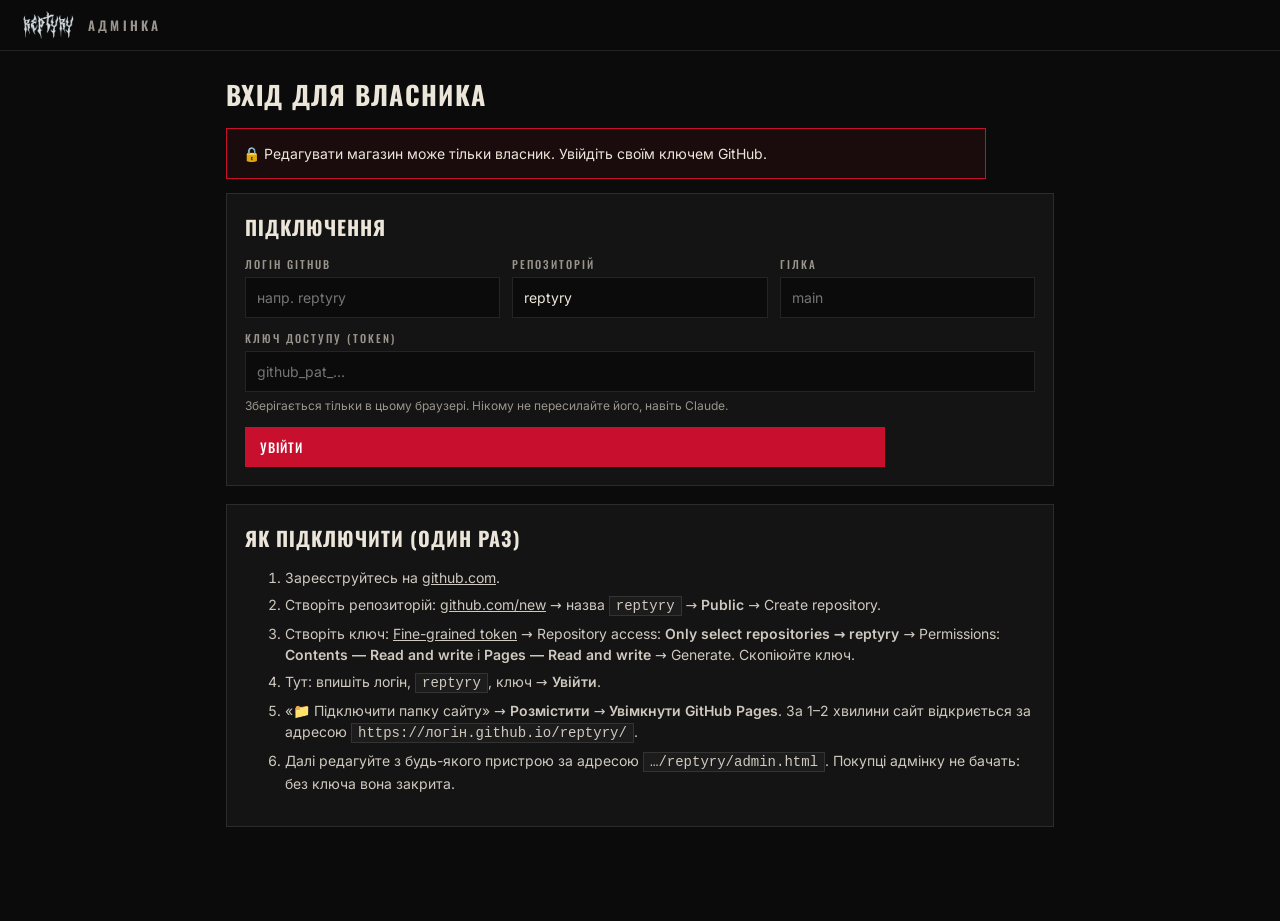
<file: admin.html>
<!DOCTYPE html>
<html lang="uk">
<head>
  <meta charset="UTF-8">
  <meta name="viewport" content="width=device-width, initial-scale=1">
  <meta name="robots" content="noindex, nofollow">
  <title>REPTYRY — адмінка</title>
  <link rel="icon" href="assets/img/logo.png">
  <link rel="stylesheet" href="assets/fonts/fonts.css">
  <link rel="stylesheet" href="admin.css">
</head>
<body>
  <header class="top">
    <div class="top__brand"><img src="assets/img/logo.png" alt="REPTYRY"><span>адмінка</span></div>
    <div class="top__status" id="status" role="status" aria-live="polite"></div>
    <div class="top__actions">
      <button class="b" id="btnFolder" type="button" title="Chrome / Edge: зберігати data.js і фото прямо в папку сайту">📁 Підключити папку сайту</button>
      <a class="b" id="btnPreview" href="index.html?draft" target="_blank" rel="noopener">👁 Переглянути сайт</a>
      <button class="b b--red" id="btnSave" type="button">💾 Зберегти data.js</button>
    </div>
  </header>

  <div class="layout">
    <nav class="tabs" id="tabs" aria-label="Розділи">
      <button data-tab="products" class="is-on">Товари</button>
      <button data-tab="prices">Ціни і знижки</button>
      <button data-tab="groups">Групи</button>
      <button data-tab="sizes">Розмірні сітки</button>
      <button data-tab="delivery">Доставка і оплата</button>
      <button data-tab="texts">Контакти і тексти</button>
      <button data-tab="company">Реквізити</button>
      <button data-tab="online">Сайт в інтернеті</button>
      <button data-tab="help">Як це працює</button>
    </nav>
    <main class="main" id="main"></main>
  </div>

  <div class="toast" id="toast" role="status" aria-live="polite"></div>

  <!-- поточні дані сайту -->
  <script src="data.js"></script>
  <script src="admin.js"></script>
</body>
</html>
</file>
<file: assets/fonts/fonts.css>
/* Self-hosted Google Fonts (SIL Open Font License): no third-party requests */
/* cyrillic */
@font-face {
  font-family: 'Inter';
  font-style: normal;
  font-weight: 400;
  font-display: swap;
  src: url(inter-400-cyrillic.woff2) format('woff2');
  unicode-range: U+0301, U+0400-045F, U+0490-0491, U+04B0-04B1, U+2116;
}
/* latin */
@font-face {
  font-family: 'Inter';
  font-style: normal;
  font-weight: 400;
  font-display: swap;
  src: url(inter-400-latin.woff2) format('woff2');
  unicode-range: U+0000-00FF, U+0131, U+0152-0153, U+02BB-02BC, U+02C6, U+02DA, U+02DC, U+0304, U+0308, U+0329, U+2000-206F, U+20AC, U+2122, U+2191, U+2193, U+2212, U+2215, U+FEFF, U+FFFD;
}
/* cyrillic */
@font-face {
  font-family: 'Inter';
  font-style: normal;
  font-weight: 500;
  font-display: swap;
  src: url(inter-500-cyrillic.woff2) format('woff2');
  unicode-range: U+0301, U+0400-045F, U+0490-0491, U+04B0-04B1, U+2116;
}
/* latin */
@font-face {
  font-family: 'Inter';
  font-style: normal;
  font-weight: 500;
  font-display: swap;
  src: url(inter-500-latin.woff2) format('woff2');
  unicode-range: U+0000-00FF, U+0131, U+0152-0153, U+02BB-02BC, U+02C6, U+02DA, U+02DC, U+0304, U+0308, U+0329, U+2000-206F, U+20AC, U+2122, U+2191, U+2193, U+2212, U+2215, U+FEFF, U+FFFD;
}
/* cyrillic */
@font-face {
  font-family: 'Inter';
  font-style: normal;
  font-weight: 600;
  font-display: swap;
  src: url(inter-600-cyrillic.woff2) format('woff2');
  unicode-range: U+0301, U+0400-045F, U+0490-0491, U+04B0-04B1, U+2116;
}
/* latin */
@font-face {
  font-family: 'Inter';
  font-style: normal;
  font-weight: 600;
  font-display: swap;
  src: url(inter-600-latin.woff2) format('woff2');
  unicode-range: U+0000-00FF, U+0131, U+0152-0153, U+02BB-02BC, U+02C6, U+02DA, U+02DC, U+0304, U+0308, U+0329, U+2000-206F, U+20AC, U+2122, U+2191, U+2193, U+2212, U+2215, U+FEFF, U+FFFD;
}
/* cyrillic */
@font-face {
  font-family: 'Oswald';
  font-style: normal;
  font-weight: 500;
  font-display: swap;
  src: url(oswald-500-cyrillic.woff2) format('woff2');
  unicode-range: U+0301, U+0400-045F, U+0490-0491, U+04B0-04B1, U+2116;
}
/* latin */
@font-face {
  font-family: 'Oswald';
  font-style: normal;
  font-weight: 500;
  font-display: swap;
  src: url(oswald-500-latin.woff2) format('woff2');
  unicode-range: U+0000-00FF, U+0131, U+0152-0153, U+02BB-02BC, U+02C6, U+02DA, U+02DC, U+0304, U+0308, U+0329, U+2000-206F, U+20AC, U+2122, U+2191, U+2193, U+2212, U+2215, U+FEFF, U+FFFD;
}
/* cyrillic */
@font-face {
  font-family: 'Oswald';
  font-style: normal;
  font-weight: 600;
  font-display: swap;
  src: url(oswald-600-cyrillic.woff2) format('woff2');
  unicode-range: U+0301, U+0400-045F, U+0490-0491, U+04B0-04B1, U+2116;
}
/* latin */
@font-face {
  font-family: 'Oswald';
  font-style: normal;
  font-weight: 600;
  font-display: swap;
  src: url(oswald-600-latin.woff2) format('woff2');
  unicode-range: U+0000-00FF, U+0131, U+0152-0153, U+02BB-02BC, U+02C6, U+02DA, U+02DC, U+0304, U+0308, U+0329, U+2000-206F, U+20AC, U+2122, U+2191, U+2193, U+2212, U+2215, U+FEFF, U+FFFD;
}
/* cyrillic */
@font-face {
  font-family: 'Oswald';
  font-style: normal;
  font-weight: 700;
  font-display: swap;
  src: url(oswald-700-cyrillic.woff2) format('woff2');
  unicode-range: U+0301, U+0400-045F, U+0490-0491, U+04B0-04B1, U+2116;
}
/* latin */
@font-face {
  font-family: 'Oswald';
  font-style: normal;
  font-weight: 700;
  font-display: swap;
  src: url(oswald-700-latin.woff2) format('woff2');
  unicode-range: U+0000-00FF, U+0131, U+0152-0153, U+02BB-02BC, U+02C6, U+02DA, U+02DC, U+0304, U+0308, U+0329, U+2000-206F, U+20AC, U+2122, U+2191, U+2193, U+2212, U+2215, U+FEFF, U+FFFD;
}
/* latin */
@font-face {
  font-family: 'Pirata One';
  font-style: normal;
  font-weight: 400;
  font-display: swap;
  src: url(pirataone-400-latin.woff2) format('woff2');
  unicode-range: U+0000-00FF, U+0131, U+0152-0153, U+02BB-02BC, U+02C6, U+02DA, U+02DC, U+0304, U+0308, U+0329, U+2000-206F, U+20AC, U+2122, U+2191, U+2193, U+2212, U+2215, U+FEFF, U+FFFD;
}
</file>
<file: admin.css>
/* ================= REPTYRY — адмінка ================= */
:root {
  --bg: #0b0b0b; --bg2: #141414; --bg3: #1c1c1c; --line: rgba(255, 255, 255, .1);
  --bone: #ece6da; --muted: #9a958d; --red: #c8102e; --red-hot: #ff2a3d; --ok: #3ccf7a; --warn: #e0a43a;
  --display: "Oswald", "Arial Narrow", sans-serif; --body: "Inter", system-ui, sans-serif;
}
* { box-sizing: border-box; }
body { margin: 0; background: var(--bg); color: var(--bone); font: 14px/1.5 var(--body); }
button, input, select, textarea { font: inherit; color: inherit; }
button { cursor: pointer; }
:focus-visible { outline: 2px solid var(--red-hot); outline-offset: 2px; }
a { color: inherit; }
img { display: block; max-width: 100%; }

.top {
  position: sticky; top: 0; z-index: 20; display: flex; align-items: center; gap: 16px; flex-wrap: wrap;
  padding: 10px 20px; background: rgba(11, 11, 11, .95); border-bottom: 1px solid var(--line); backdrop-filter: blur(8px);
}
.top__brand { display: flex; align-items: center; gap: 10px; font: 600 13px var(--display); letter-spacing: .25em; text-transform: uppercase; color: var(--muted); }
.top__brand img { height: 30px; width: auto; }
.top__status { flex: 1; min-width: 200px; font-size: 13px; color: var(--muted); }
.top__status.is-dirty { color: var(--warn); }
.top__status.is-ok { color: var(--ok); }
.top__status.is-err { color: var(--red-hot); }
body.is-locked .tabs, body.is-locked .top__actions { display: none; }
body.is-locked .top__status { visibility: hidden; }
body.is-locked .layout { grid-template-columns: minmax(0, 1fr); max-width: 900px; margin: 0 auto; }
.lock { padding: 14px 16px; border: 1px solid var(--red); background: rgba(200, 16, 46, .08); max-width: 760px; }
.log { margin: 14px 0 0; padding: 10px 12px; min-height: 40px; background: var(--bg); border: 1px solid var(--line); color: var(--muted); font: 12px/1.5 ui-monospace, Consolas, monospace; white-space: pre-wrap; }
.log:empty { display: none; }
.err-line { margin: 14px 0 0; padding: 12px 14px; border: 1px solid var(--red); background: rgba(200, 16, 46, .1); color: #ffb3bb; max-width: 760px; }
.help ol li { margin-bottom: 6px; }
.top__actions { display: flex; gap: 8px; flex-wrap: wrap; }

.b {
  display: inline-flex; align-items: center; gap: 6px; padding: 9px 14px; background: var(--bg3); border: 1px solid var(--line);
  font: 500 13px var(--display); letter-spacing: .08em; text-transform: uppercase; text-decoration: none; white-space: nowrap; transition: border-color .2s, background .2s;
}
.b:hover { border-color: var(--bone); }
.b--red { background: var(--red); border-color: var(--red); color: #fff; }
.b--red:hover { background: #a50d26; border-color: #a50d26; }
.b--sm { padding: 5px 9px; font-size: 12px; }
.b--ghost { background: transparent; }
.b--danger { color: var(--red-hot); }
.b--danger.is-armed { background: var(--red); color: #fff; border-color: var(--red); }
.b:disabled { opacity: .4; cursor: not-allowed; }

.layout { display: grid; grid-template-columns: 220px 1fr; min-height: calc(100vh - 56px); }
.tabs { display: flex; flex-direction: column; gap: 2px; padding: 16px 10px; border-right: 1px solid var(--line); position: sticky; top: 56px; align-self: start; }
.tabs button { text-align: left; padding: 10px 14px; background: none; border: 0; border-left: 2px solid transparent; color: var(--muted); font: 500 14px var(--display); letter-spacing: .08em; text-transform: uppercase; }
.tabs button:hover { color: var(--bone); }
.tabs button.is-on { color: var(--bone); border-color: var(--red); background: rgba(255, 255, 255, .04); }
.main { padding: 24px clamp(16px, 3vw, 36px) 80px; min-width: 0; }

h1, h2, h3 { font-family: var(--display); text-transform: uppercase; letter-spacing: .05em; margin: 0 0 14px; }
h1 { font-size: 26px; } h2 { font-size: 20px; } h3 { font-size: 15px; color: var(--muted); }
.hint { color: var(--muted); font-size: 13px; margin: -6px 0 16px; max-width: 760px; }
.panel { background: var(--bg2); border: 1px solid var(--line); padding: 18px; margin-bottom: 18px; }
.row { display: flex; gap: 12px; flex-wrap: wrap; align-items: flex-end; }
.row > * { flex: 1 1 180px; }
.f { display: grid; gap: 5px; margin-bottom: 12px; }
.f > span { font: 500 11px var(--display); letter-spacing: .18em; text-transform: uppercase; color: var(--muted); }
.f small { color: var(--muted); font-size: 12px; }
input[type=text], input[type=number], input[type=url], input[type=password], select, textarea {
  width: 100%; padding: 9px 11px; background: var(--bg); border: 1px solid var(--line); border-radius: 0; font-size: 14px;
}
input:focus, select:focus, textarea:focus { outline: none; border-color: var(--bone); }
textarea { resize: vertical; min-height: 70px; }
input[type=color] { width: 44px; height: 36px; padding: 2px; background: var(--bg); border: 1px solid var(--line); }
.chk { display: inline-flex; align-items: center; gap: 8px; padding: 8px 12px; border: 1px solid var(--line); cursor: pointer; user-select: none; }
.chk input { accent-color: var(--red); width: 16px; height: 16px; }
.chk:has(input:checked) { border-color: var(--red); background: rgba(200, 16, 46, .08); }
.chips { display: flex; gap: 6px; flex-wrap: wrap; }

/* товари */
.prod { display: grid; grid-template-columns: 320px 1fr; gap: 20px; align-items: start; }
.plist { display: grid; gap: 6px; position: sticky; top: 76px; max-height: calc(100vh - 96px); overflow: auto; padding-right: 4px; }
.pitem { display: grid; grid-template-columns: 48px 1fr auto; gap: 10px; align-items: center; padding: 8px; background: var(--bg2); border: 1px solid var(--line); cursor: pointer; text-align: left; }
.pitem:hover { border-color: rgba(255, 255, 255, .3); }
.pitem.is-on { border-color: var(--red); background: rgba(200, 16, 46, .08); }
.pitem img { width: 48px; height: 60px; object-fit: cover; background: #000; }
.pitem b { display: block; font: 600 14px var(--display); text-transform: uppercase; letter-spacing: .04em; }
.pitem small { color: var(--muted); font-size: 12px; }
.pitem .tags { display: flex; flex-direction: column; gap: 3px; align-items: flex-end; }
.tag { padding: 1px 6px; font: 600 10px var(--display); letter-spacing: .1em; text-transform: uppercase; background: var(--bg3); color: var(--muted); }
.tag--red { background: var(--red); color: #fff; }
.tag--warn { background: var(--warn); color: #000; }
.ord { display: flex; gap: 4px; }

.imgs { display: grid; grid-template-columns: repeat(auto-fill, minmax(110px, 1fr)); gap: 10px; }
.im { position: relative; background: #000; border: 1px solid var(--line); }
.im img { width: 100%; aspect-ratio: 4 / 5; object-fit: cover; }
.im__n { position: absolute; top: 4px; left: 4px; padding: 1px 6px; background: rgba(0, 0, 0, .75); font: 600 11px var(--display); }
.im__bar { display: flex; justify-content: space-between; padding: 4px; gap: 4px; }
.im__bar button { flex: 1; padding: 3px 0; background: var(--bg3); border: 1px solid var(--line); font-size: 13px; }
.im__bar button:hover { border-color: var(--bone); }
.drop { display: grid; place-items: center; gap: 6px; aspect-ratio: 4 / 5; border: 1px dashed rgba(255, 255, 255, .3); color: var(--muted); text-align: center; font-size: 12px; padding: 10px; cursor: pointer; }
.drop:hover, .drop.is-over { border-color: var(--red-hot); color: var(--bone); }
.drop input { display: none; }

.colors { display: grid; gap: 8px; }
.crow { display: grid; grid-template-columns: 1fr auto auto auto 1fr auto; gap: 8px; align-items: center; padding: 8px; background: var(--bg); border: 1px solid var(--line); }
.crow label { display: flex; align-items: center; gap: 6px; font-size: 12px; color: var(--muted); }
.cprev { width: 30px; height: 30px; border-radius: 50%; border: 1px solid rgba(255, 255, 255, .35); position: relative; }
.cprev::after { content: ""; position: absolute; inset: 8px; border-radius: 50%; background: var(--a, transparent); }

table.t { width: 100%; border-collapse: collapse; }
table.t th, table.t td { padding: 6px 8px; border-bottom: 1px solid var(--line); text-align: left; vertical-align: middle; }
table.t th { font: 500 11px var(--display); letter-spacing: .15em; text-transform: uppercase; color: var(--muted); }
table.t input { padding: 6px 8px; }
table.t td.num { white-space: nowrap; font: 600 14px var(--display); }
.price-old { color: var(--muted); text-decoration: line-through; font-weight: 400; margin-right: 6px; }

.issues { list-style: none; margin: 0 0 18px; padding: 12px 16px; border: 1px solid var(--warn); background: rgba(224, 164, 58, .07); }
.issues li { padding: 3px 0; color: var(--warn); font-size: 13px; }
.issues li button { margin-left: 8px; }
.ok-line { color: var(--ok); font-size: 13px; margin-bottom: 18px; }
.help p, .help li { max-width: 820px; color: #cfc9bf; }
.help code { background: var(--bg3); padding: 1px 6px; border: 1px solid var(--line); }
.empty { padding: 40px; text-align: center; color: var(--muted); border: 1px dashed var(--line); }

.toast {
  position: fixed; left: 50%; bottom: 20px; translate: -50% 120px; z-index: 50; padding: 12px 18px; max-width: calc(100vw - 30px);
  background: var(--bone); color: #000; font: 600 14px var(--display); letter-spacing: .04em; transition: translate .4s, opacity .4s; opacity: 0;
}
.toast.is-on { translate: -50% 0; opacity: 1; }
.toast.is-err { background: var(--red); color: #fff; }

@media (max-width: 1100px) { .prod { grid-template-columns: 1fr; } .plist { position: static; max-height: 300px; } }
@media (max-width: 760px) {
  .layout { grid-template-columns: minmax(0, 1fr); }
  .tabs { position: static; flex-direction: row; flex-wrap: wrap; border-right: 0; border-bottom: 1px solid var(--line); }
  .crow { grid-template-columns: 1fr 1fr; }
}
</file>
